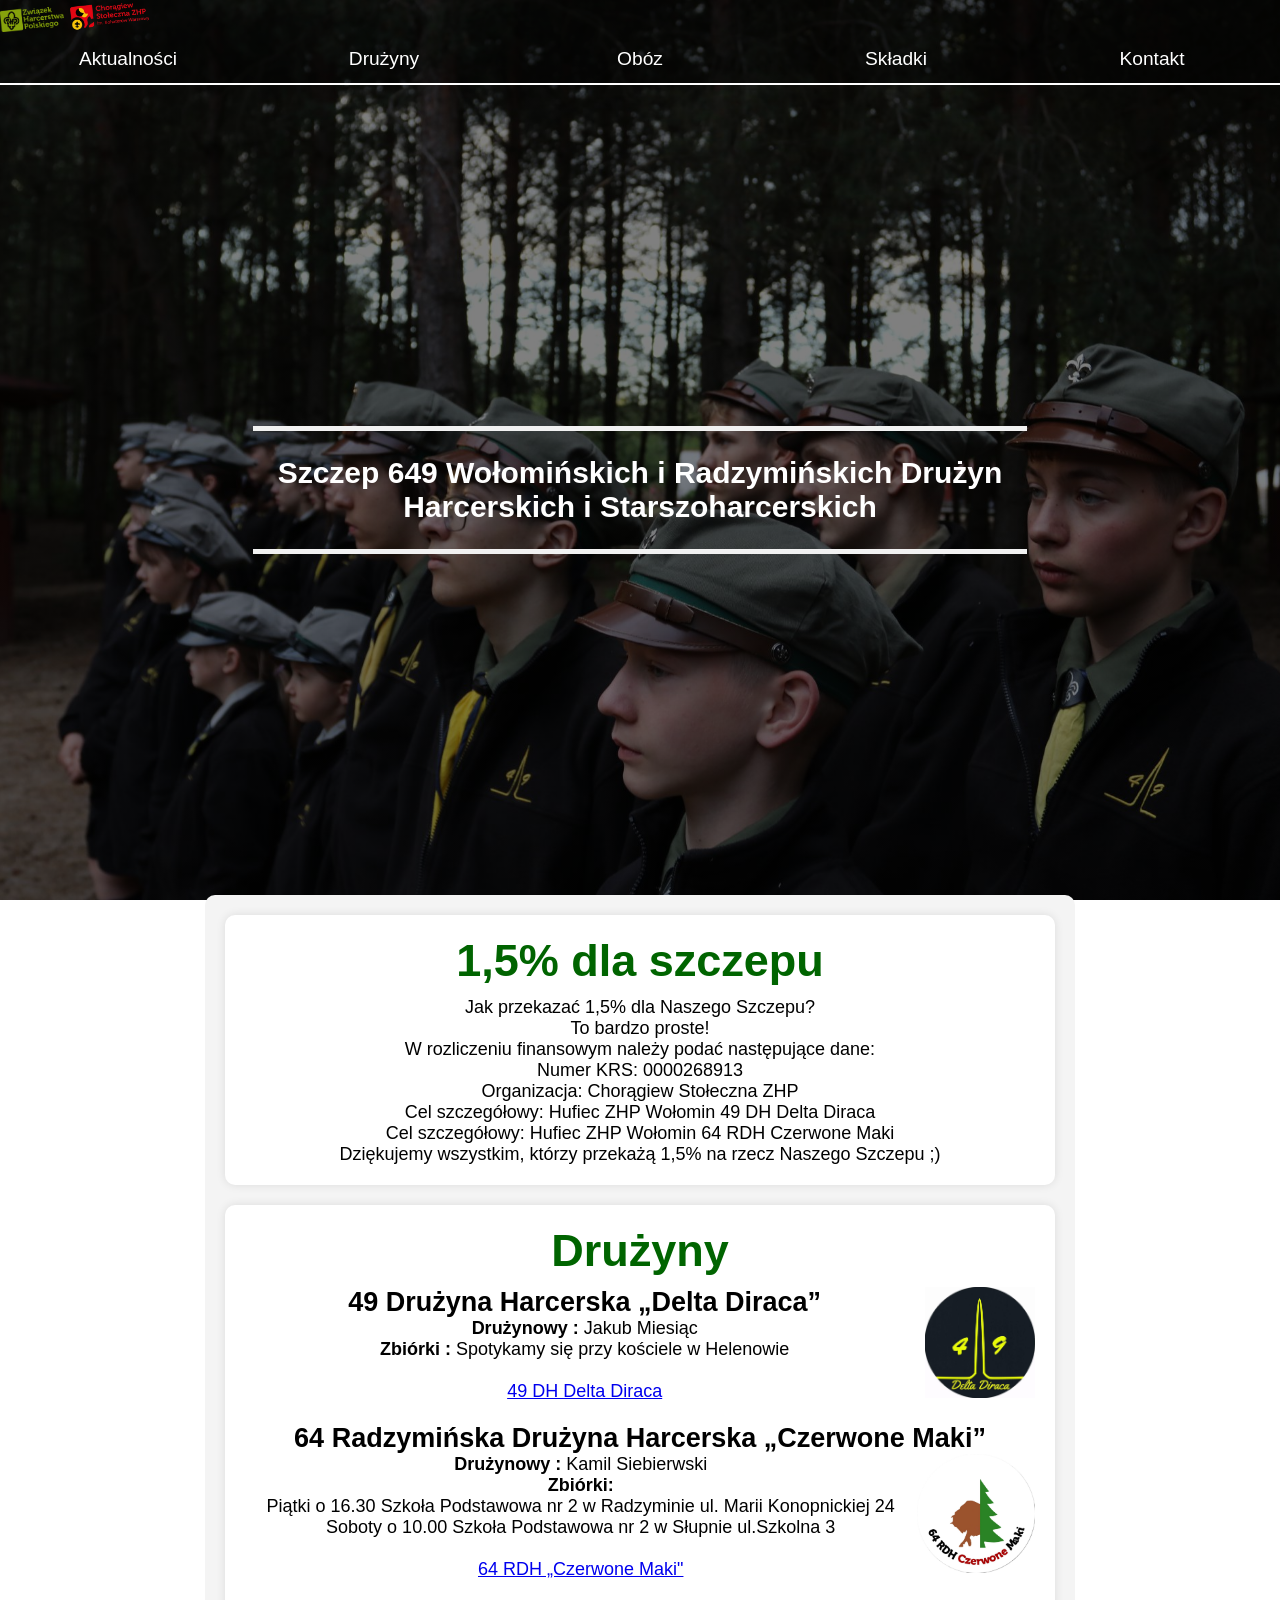
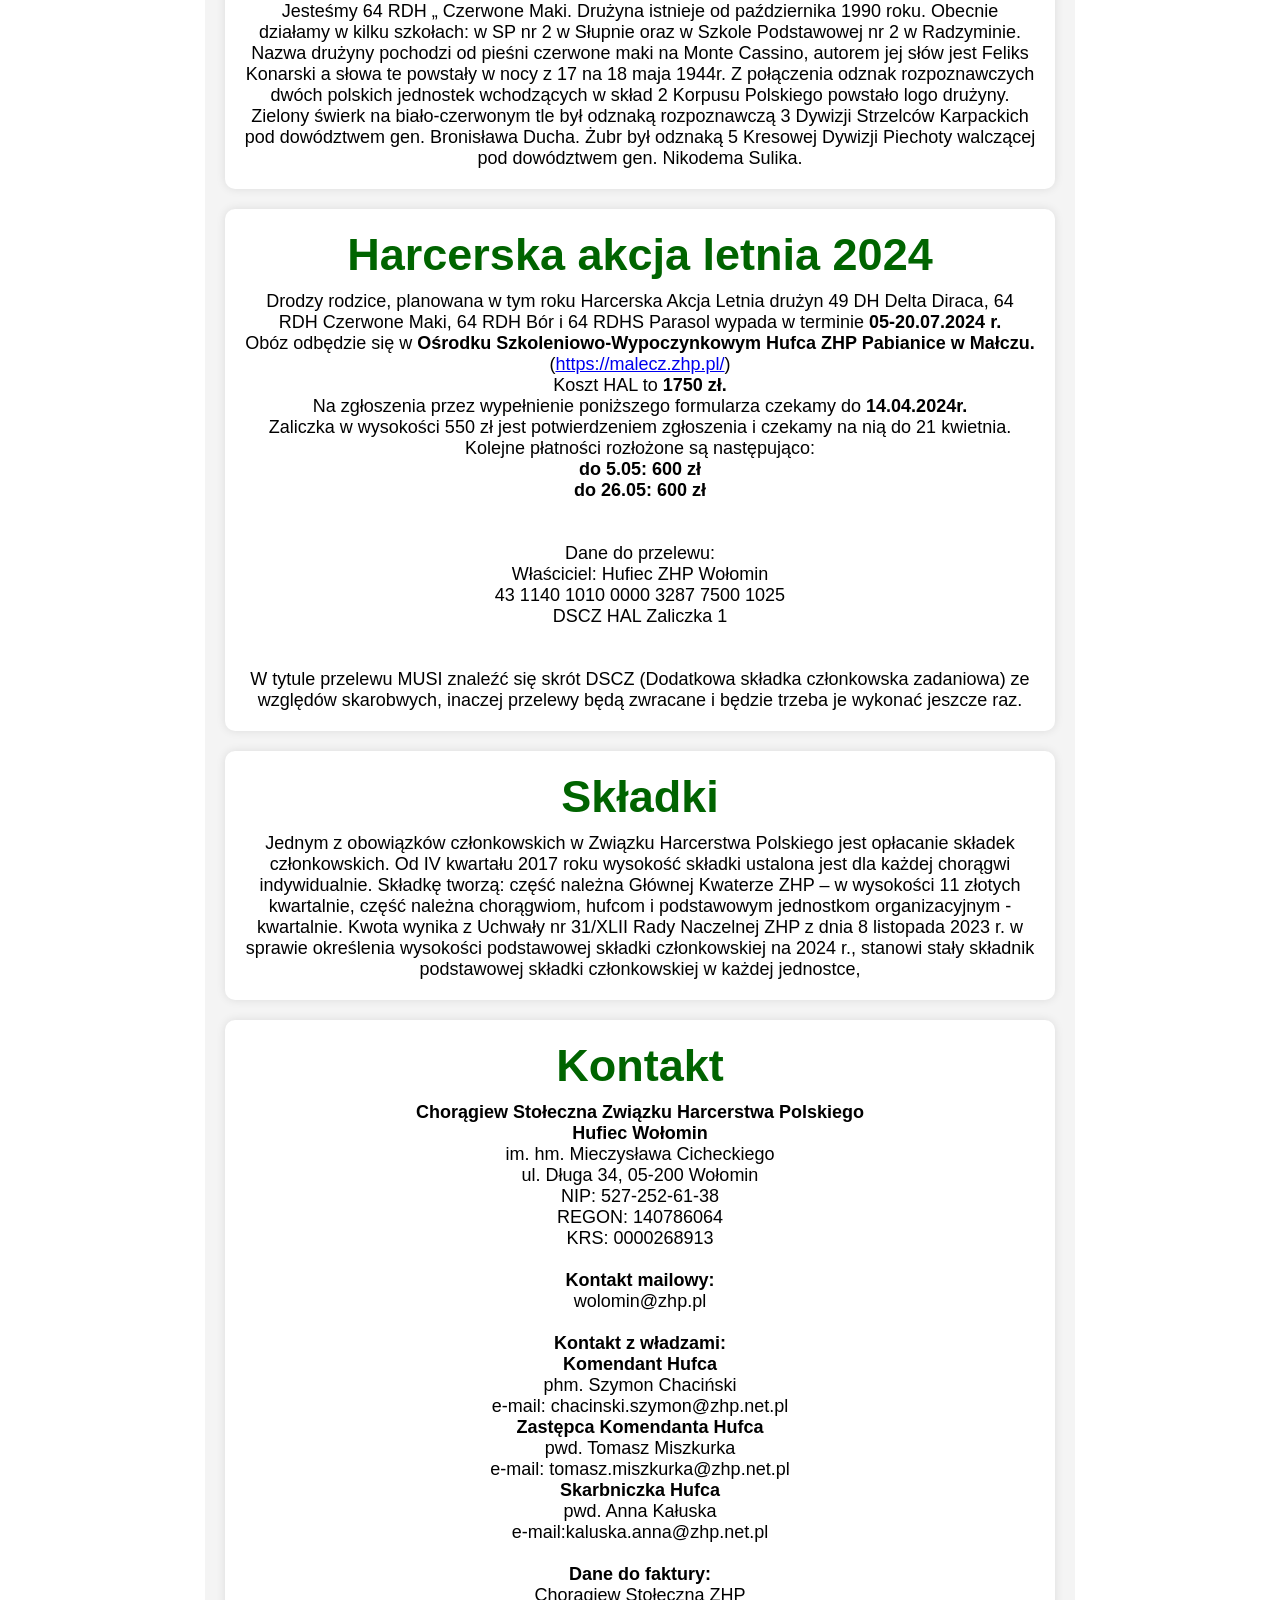
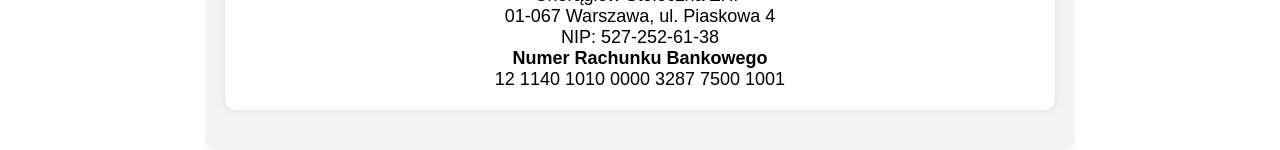
<file: index.html>
<!DOCTYPE html>
<html lang="pl">
<head>
    <meta charset="UTF-8">
    <meta name="viewport" content="width=device-width, initial-scale=1.0">
    <title>Szczep 649</title>
    <link rel="stylesheet" href="styles.css">
    <style>
    </style>
</head>
 <script>
        function switchTabs(tab) {
            document.getElementById('MainPage').style.display = 'none';
            document.getElementById('SecondPage').style.display = 'none';
            document.getElementById('ThirdPage').style.display = 'none';
            document.getElementById('FourthPage').style.display = 'none';
            document.getElementById('FifthPage').style.display = 'none';
            document.getElementById(tab).style.display = 'block';
        }
    </script>
<body>
    <header>
        <div class="logos">
        <a href="https://zhp.pl/"><img src="images/Identyfikator-ZHP.jpg" alt width="5%"></a>
        <a href="https://stoleczna.zhp.pl/"><img src="images/Identyfikator-Stołeczna.jpg" alt width="6.5%"></a>
        </div>
       
        <div class="menu">
            <button class="button1" onclick="document.getElementById('Aktualnosci').scrollIntoView();">Aktualności</button>
            <div class="button2">
                <button class="button2">Drużyny</button>
                <div class="button2-content">
                    <a href="#Druzyny1" onclick="document.getElementById('Druzyna1').scrollIntoView();">49 DH Delta Diraca</a>
                    <a href="#Druzyny2" onclick="document.getElementById('Druzyna2').scrollIntoView();">64 RDH Czerwone Maki</a>
                </div>
            </div>            
            <button class="button3" onclick="document.getElementById('Oboz').scrollIntoView();">Obóz</button>
            <button class="button4" onclick="document.getElementById('Skladki').scrollIntoView();">Składki</button>
            <button class="button5" onclick="document.getElementById('Kontakt').scrollIntoView();">Kontakt</button>
        </div>
    </header>

    <section id="banner">
        <div class="inner">
            <h2>Szczep 649 Wołomińskich i Radzymińskich Drużyn<br/>
                Harcerskich i Starszoharcerskich</h2>
        </div>
    </section>

    <section id="content">
        <div id="Aktualnosci" class="content-section" >
               
            <div>
                <h2>1,5% dla szczepu
                </h2>
                <p>Jak przekazać 1,5% dla Naszego Szczepu?<br/>
                    To bardzo proste!<br/>
                    W rozliczeniu finansowym należy podać następujące dane:<br/>
                    Numer KRS: 0000268913<br/>
                    Organizacja: Chorągiew Stołeczna ZHP<br/>
                    Cel szczegółowy: Hufiec ZHP Wołomin 49 DH Delta Diraca <br/>
                    Cel szczegółowy: Hufiec ZHP Wołomin 64 RDH Czerwone Maki <br/>
                    Dziękujemy wszystkim, którzy przekażą 1,5% na rzecz Naszego Szczepu ;)</p></div>
        </div>
    

            <div id="Druzyny" class="content-section2" >
               
                <div>
                    <h2>Drużyny</h2>
                    <h1 id="Druzyna1">49 Drużyna Harcerska „Delta Diraca”
                    <a href="https://www.facebook.com/49DHdeltadiraca"><img src="images/delta.jpg" alt width="14%"></a></h1>
                <b>Drużynowy :</b> Jakub Miesiąc<br/>

                <b>Zbiórki :</b>  Spotykamy się przy kościele w Helenowie<br/><br/>

                <a href="https://www.facebook.com/49DHdeltadiraca">49 DH Delta Diraca</a><br/><br/>
                    

                <h1 id="Druzyna2">64 Radzymińska Drużyna Harcerska „Czerwone Maki” 
                <a href="https://www.facebook.com/ZHP-Radzymin-179583075395190/"><img src="images/maki2.jpg" alt  width="15%"></a></h1>
                <b>Drużynowy :</b> Kamil Siebierwski<br/>

                <b>Zbiórki:</b><br/>
                Piątki o 16.30 Szkoła Podstawowa nr 2 w Radzyminie ul. Marii Konopnickiej 24<br/>
                Soboty o 10.00 Szkoła Podstawowa nr 2 w Słupnie ul.Szkolna 3<br/><br/>
                <a href="https://www.facebook.com/ZHP-Radzymin-179583075395190/">64 RDH „Czerwone Maki"</a><br/><br/>

                Jesteśmy 64 RDH „ Czerwone Maki. Drużyna istnieje od października 1990 roku. Obecnie działamy w kilku szkołach: w SP nr 2 w Słupnie oraz w Szkole Podstawowej nr 2 w Radzyminie. Nazwa drużyny pochodzi od pieśni czerwone maki na Monte Cassino, autorem jej słów jest Feliks Konarski a słowa te powstały w nocy z 17 na 18 maja 1944r.
                Z połączenia odznak rozpoznawczych dwóch polskich jednostek wchodzących w skład 2 Korpusu Polskiego powstało logo drużyny. Zielony świerk na biało-czerwonym tle był odznaką rozpoznawczą 3 Dywizji Strzelców Karpackich pod dowództwem gen. Bronisława Ducha. Żubr był odznaką 5 Kresowej Dywizji Piechoty walczącej pod dowództwem gen. Nikodema Sulika.
                </div>
            </div>
        

            <div id="Oboz" class="content-section2" >
                <!-- <img src="images/hal.jpg" alt width="30%" height="30%"> -->
                <div>
                    <h2>Harcerska akcja letnia 2024</h2>
                    <p>Drodzy rodzice,
                        planowana w tym roku Harcerska Akcja Letnia drużyn 49 DH Delta Diraca, 64 RDH Czerwone Maki, 64 RDH Bór i 64 RDHS Parasol wypada w terminie <b>05-20.07.2024 r.</b><br/>
                        Obóz odbędzie się w <b>Ośrodku Szkoleniowo-Wypoczynkowym Hufca ZHP Pabianice w Małczu. </b>(<a href="https://malecz.zhp.pl/">https://malecz.zhp.pl/</a>)<br/>
                        Koszt HAL to<b> 1750 zł.</b><br/>
                        Na zgłoszenia przez wypełnienie poniższego formularza czekamy do <b>14.04.2024r.</b><br/>
                        Zaliczka w wysokości 550 zł jest potwierdzeniem zgłoszenia i czekamy na nią do 21 kwietnia.
                        Kolejne płatności rozłożone są następująco: <br/>
                       <b>do 5.05: 600 zł <br/>
                        do 26.05: 600 zł</b><br/>
                        <br></br>
                        Dane do przelewu:<br/>
                        Właściciel: Hufiec ZHP Wołomin <br/>
                        43 1140 1010 0000 3287 7500 1025<br/>
                        DSCZ <Imię i Nazwisko> HAL Zaliczka 1<br/>
                        <br></br>
                        W tytule przelewu MUSI znaleźć się skrót DSCZ (Dodatkowa składka członkowska zadaniowa) ze względów skarobwych, inaczej przelewy będą zwracane i będzie trzeba je wykonać jeszcze raz.</p>
                </div>
            </div>

            <div id="Skladki" class="content-section2" style="display:flex;">
                <div>
                    <h2>Składki</h2>
                    <p>Jednym z obowiązków członkowskich w Związku Harcerstwa Polskiego jest opłacanie składek członkowskich. Od IV kwartału 2017 roku wysokość składki ustalona jest dla każdej chorągwi indywidualnie. Składkę tworzą:
                        część należna Głównej Kwaterze ZHP – w wysokości 11 złotych kwartalnie,
                        część należna chorągwiom, hufcom i podstawowym jednostkom organizacyjnym - kwartalnie.
                        Kwota wynika z Uchwały nr 31/XLII Rady Naczelnej ZHP z dnia 8 listopada 2023 r. w sprawie określenia wysokości podstawowej składki członkowskiej na 2024 r., stanowi stały składnik podstawowej składki członkowskiej w każdej jednostce,</p>
                </div>
            </div>
        
            <div id="Kontakt" class="content-section2">
                <div>
                    <h2>Kontakt</h2>
                    <p><b>Chorągiew Stołeczna Związku Harcerstwa Polskiego</b><br/>

                        <b>Hufiec Wołomin</b><br/>
                        
                        im. hm. Mieczysława Cicheckiego <br/>
                       
                        ul. Długa 34, 05-200 Wołomin<br/>
                        
                        NIP: 527-252-61-38<br/>
                        REGON: 140786064<br/>
                        KRS: 0000268913<br/><br/>
                        
                        <b>Kontakt mailowy:</b><br/>
                        
                        wolomin@zhp.pl<br/><br/>
                        
                        <b> Kontakt z władzami:</b><br/>
                        
                        <b>Komendant Hufca</b> <br/>
                        
                        phm. Szymon Chaciński<br/>
                        
                        e-mail: chacinski.szymon@zhp.net.pl<br/>
                        
                        <b>Zastępca Komendanta Hufca</b><br/>
                        
                        pwd. Tomasz Miszkurka<br/>
                        
                        e-mail: tomasz.miszkurka@zhp.net.pl<br/>
                        
                        <b>Skarbniczka Hufca</b><br/>
                        
                        pwd. Anna Kałuska<br/>
                        e-mail:kaluska.anna@zhp.net.pl<br/><br/>
                        
                        <b> Dane do faktury:</b><br/>
                        
                        Chorągiew Stołeczna ZHP <br/>
                        01-067 Warszawa, ul. Piaskowa 4<br/>
                        NIP: 527-252-61-38<br/>
                        
                        <b>Numer Rachunku Bankowego</b><br/>
                        
                        12 1140 1010 0000 3287 7500 1001</div>
            </div>
    </section>
</body>
</html>
</file>
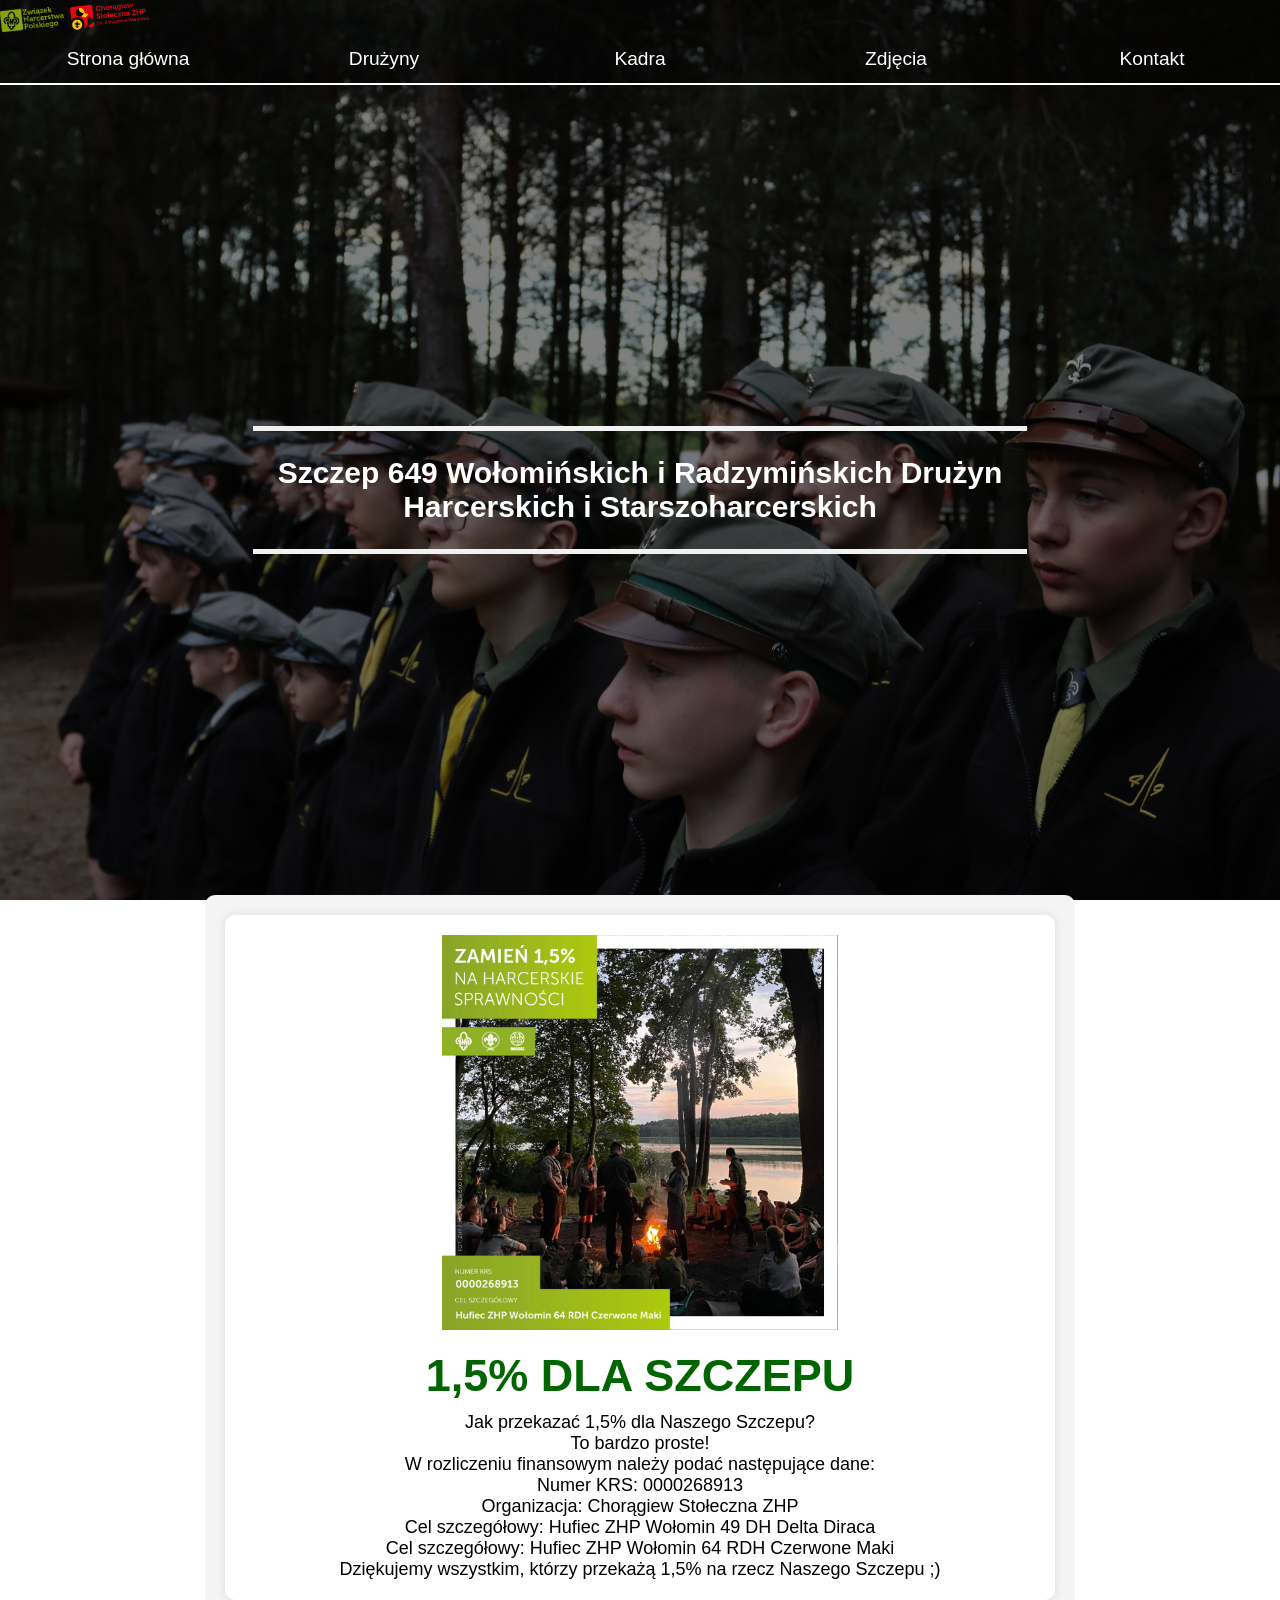
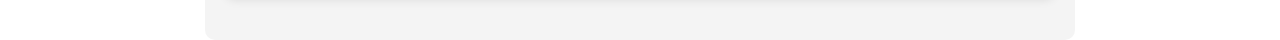
<file: aplikacje-int.html>
<!DOCTYPE html>
<html lang="pl">
<head>
    <meta charset="UTF-8">
    <meta name="viewport" content="width=device-width, initial-scale=1.0">
    <title>Szczep 649</title>
    <link rel="stylesheet" href="styles.css">
</head>
<body>
    <header>
        <div class="logos">
        <a href="https://zhp.pl/"><img src="images/Identyfikator-ZHP.jpg" alt width="5%"></a>
        <a href="https://stoleczna.zhp.pl/"><img src="images/Identyfikator-Stołeczna.jpg" alt width="6.5%"></a>
        </div>
       
        <div class="menu">
            <button class="button1" onclick="switchTabs('MainPage')">Strona główna</button>
            <button class="button2" onclick="switchTabs('SecondPage')">Drużyny</button>
            <button class="button3" onclick="switchTabs('ThirdPage')">Kadra</button>
            <button class="button4" onclick="switchTabs('FourthPage')">Zdjęcia</button>
            <button class="button5" onclick="switchTabs('FifthPage')">Kontakt</button>
        </div>
    </header>

    <section id="banner">
        <div class="inner">
            <h2>Szczep 649 Wołomińskich i Radzymińskich Drużyn<br/>
                Harcerskich i Starszoharcerskich</h2>
        </div>
    </section>

    <section id="content">
        <div id="MainPage" class="content-section" style="display:flex;">
            <img src="images/10.jpg" alt width="50%">
            <div>
                <h2>1,5% DLA SZCZEPU</h2>
            <p>Jak przekazać 1,5% dla Naszego Szczepu?<br/>
                To bardzo proste!<br/>
                W rozliczeniu finansowym należy podać następujące dane:<br/>
                Numer KRS: 0000268913<br/>
                Organizacja: Chorągiew Stołeczna ZHP<br/>
                Cel szczegółowy: Hufiec ZHP Wołomin 49 DH Delta Diraca <br/>
                Cel szczegółowy: Hufiec ZHP Wołomin 64 RDH Czerwone Maki <br/>
                Dziękujemy wszystkim, którzy przekażą 1,5% na rzecz Naszego Szczepu ;)</p>
            </div>
        </div>
    </section>

    
</body>
</html>
</file>
<file: styles.css>
* {
    margin: 0;
    padding: 0;
    box-sizing: border-box;
    font-family: "Trebuchet MS", sans-serif;
}
html, body {
    height: 100%;
    width: 100%;
}
 html {
    scroll-behavior: smooth;
    background-image: -webkit-linear-gradient(top, rgba(0, 0, 0, 0.5), rgba(0, 0, 0, 0.5)), url(images/7.jpg);
    background-repeat: no-repeat;
    background-attachment: fixed; 
    background-size: cover; 
    background-position: center center;
} 
body {
    min-height: 100vh;
} 

.menu {
    display: flex;
    border-bottom: 2px solid #ffffff;
}
button {
    border: none;
    padding: 1vw;
    background-color: rgba(0,0,0, 0.4);
    font-size: 1.5vw; 
    color: white;
    transition: background-color 0.3s ease;
    cursor: pointer;
}
button:hover {
    background-color:  #006400;
}
.button1,.button2, .button3, .button4, .button5 {
    width: 20vw;
}
.button2 {
    position: relative;
    display: inline-block;
}
.button2-content {
    display: none;
    position: absolute;
    background-color: #f9f9f9;
    width: 20vw;
}
.button2-content a {
    color: black;
    padding: 12px 16px;
    text-decoration: none;
    display: block;
}
.button2 a:hover {
    background-color: #f1f1f1;
}
.button2:hover .button2-content {
    display: block;
}

.logos{
    background-color: rgba(0,0,0, 0.4);
}

#banner {
    height: 90vh;
    display: flex;
    align-items: center;
    justify-content: center;
    text-align: center;
}

#banner .inner {
    color: white;
    font-weight: bold;
    font-size: 20px;
    border-top: 5px solid #f1f1f1;
    border-bottom: 5px solid #f1f1f1;
    padding: 25px;
}

#content {
    padding: 20px;
    margin-left: 16%;
    margin-right: 16%;
    background-color: #f4f4f4;
    display: flex;
    flex-direction: column;
    align-items: center;
    border-radius: 10px;
}
.content-section, .content-section2 {
    font-size: 3vh;
    margin-bottom: 20px;
    font-size:large;
    max-width: 100%;
    text-align: center;
    display: flex;
    flex-direction: column;
    align-items: center;
}

.content-section {
    width: 100%;
    background-color: white;
    padding: 20px;
    border-radius: 10px;
    box-shadow: 0 0 10px rgba(0,0,0,0.1);
}
.content-section img {
    display: block;
    float: right;
    margin-bottom: 20px;
}
.content-section h2 {
    font-size: 5vh;
    
    color: #006400;
    margin-bottom: 10px;
    text-align: center;
}
.content-section2{
    width: 100%;
    background-color: white;
    padding: 20px;
    border-radius: 10px;
    box-shadow: 0 0 10px rgba(0,0,0,0.1);
}

.content-section2 h2{
    font-size: 5vh;
    color: #006400;
    margin-bottom: 10px;
    text-align: center;
}
.content-section2 img {
    display: block;
    float: right;
    margin-bottom: 20px;
}
</file>
